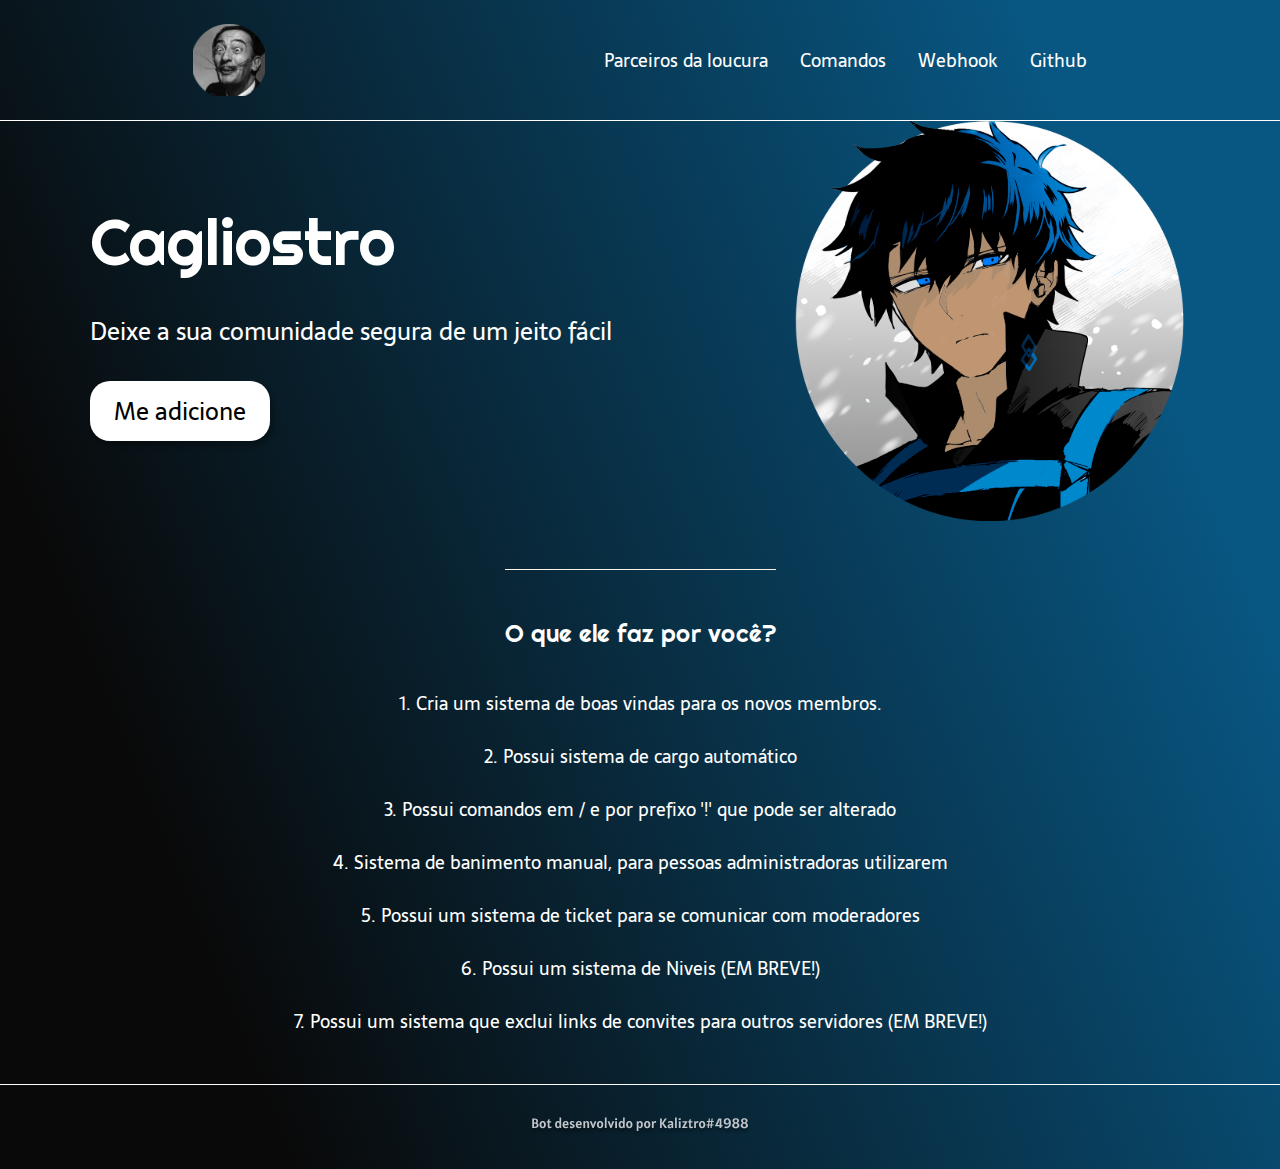
<file: index.html>
<!DOCTYPE html>
<html lang="pt-BR">
<head>
    <meta charset="UTF-8">
    <meta name="viewport" content="width=device-width, initial-scale=1.0">
    <meta name="description" content="Um bot para moderar seu servidor do discord, com alguns comandos de diverção.">
    <title>Cagliostro - Modere seu servidor</title>
    <link rel="shortcut icon" href="https://i.imgur.com/9qy7hhU.png">
    <link rel="stylesheet" type="text/css" href="style.css">
</head>

<body>
    
    <header class="cabecalho"> 
    <img class="cabecalho-logo" src="./svg/parceiros da loucura.svg" alt="ops! parece que o logo não carregou :(">
    <nav class="cabecalho-menu">
    <a class="cabecalho-menu-item" href="https://discord.gg/DNdFVQc6TP" >Parceiros da loucura</a>
    <a class="cabecalho-menu-item" href="./comandos.html" >Comandos</a> 
    <a class="cabecalho-menu-item" href="./webhook/webhook.html">Webhook</a>   
    <a class="cabecalho-menu-item" href="https://github.com/kaliztro" >Github</a>

    <!-- https://sheeptester.github.io/javascripts/webhook-sender.html  esse é o criador do webhook eu apenas adaptei para meu site-->
</nav>
    </header>

    <main class="conteudo">    
<section class="conteudo-principal">
<div class="conteudo-principal-escrito">
<h1 class="conteudo-principal-escrito-titulo">Cagliostro</h1>
<h2 class="conteudo-principal-escrito-subtitulo">Deixe a sua comunidade segura de um jeito fácil</h2>

<script type="text/javascript" src="./javascript/console.js"></script>

<button class="conteudo-principal-escrito-botao" onclick="add()">Me adicione</button></a>

</div>
<img class="conteudo-principal-imagem" src="./svg/Cagliostro.svg" alt="ah não! vc não consegue ver o lindo rosto do Cagliostro">
</section>

<section class="conteudo-secundario" >
<h3 class="conteudo-secundario-titulo">O que ele faz por você?</h3>
<p class="conteudo-secundario-paragrafo">1. Cria um sistema de boas vindas para os novos membros.</p>
<p class="conteudo-secundario-paragrafo">2. Possui sistema de cargo automático</p>
<p class="conteudo-secundario-paragrafo">3. Possui comandos em / e por prefixo '!' que pode ser alterado</p>
<p class="conteudo-secundario-paragrafo">4. Sistema de banimento manual, para pessoas administradoras utilizarem</p>
<p class="conteudo-secundario-paragrafo">5. Possui um sistema de ticket para se comunicar com moderadores</p>
<p class="conteudo-secundario-paragrafo">6. Possui um sistema de Niveis (EM BREVE!)</p>
<p class="conteudo-secundario-paragrafo">7. Possui um sistema que exclui links de convites para outros servidores (EM BREVE!)</p>
</section>

</main>

<footer class="rodape">
<img class="rodape-imagem" src="./svg/footer.svg" alt="ah não! vc não consegue ver:"> 
</footer>

</body>

</html>
</file>
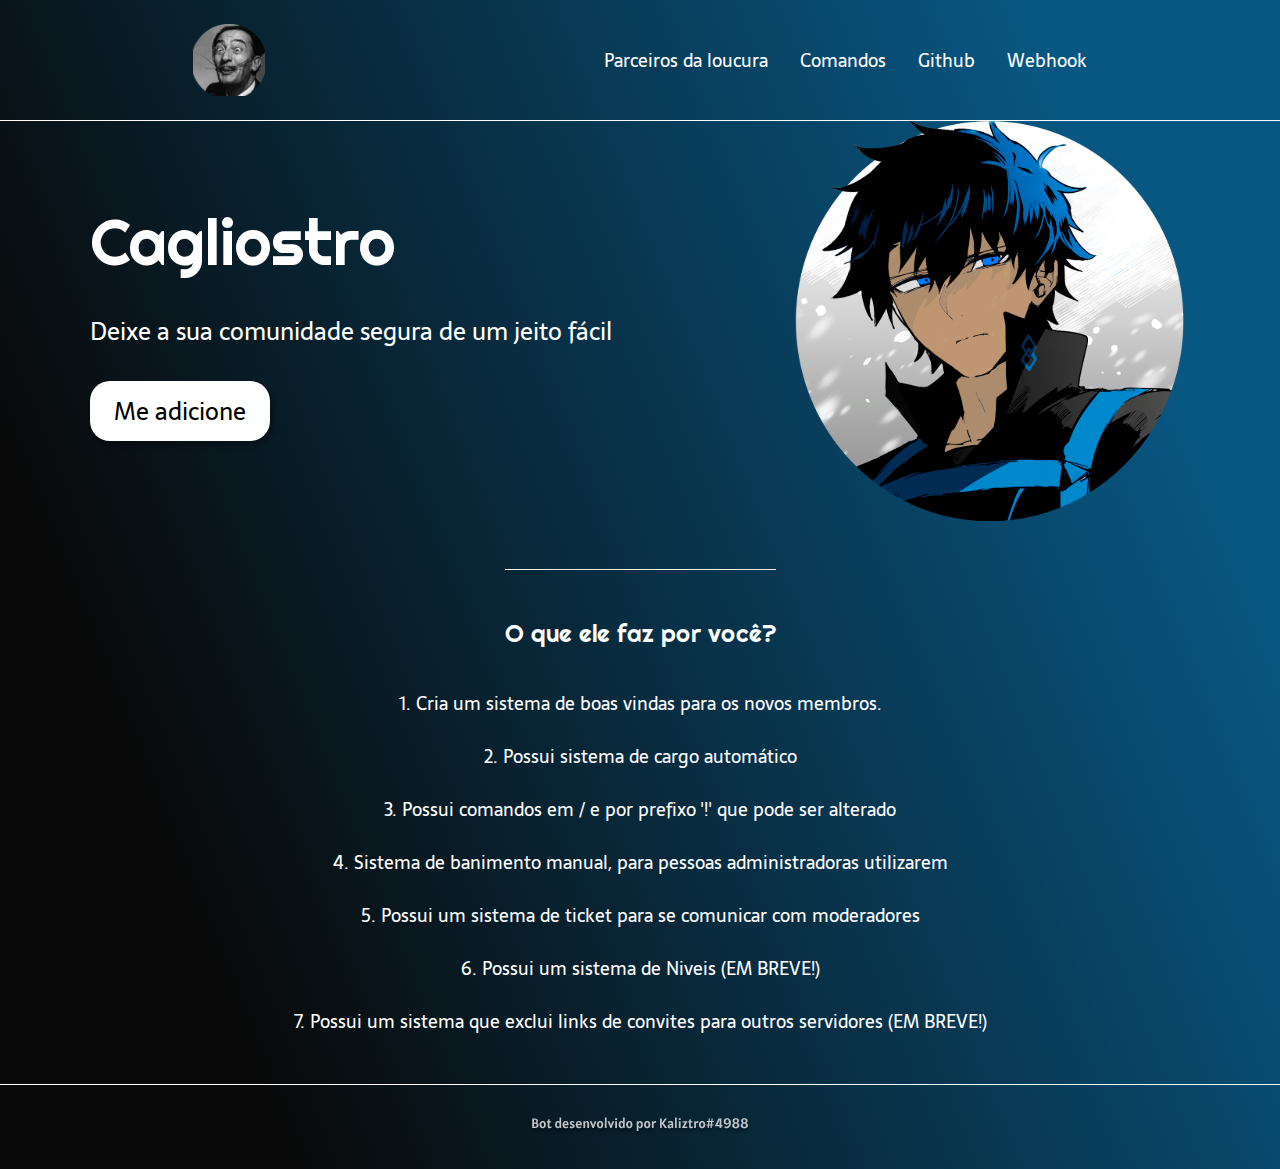
<file: inicio.html>
<!DOCTYPE html>
<html lang="pt-BR">
<head>
    <meta charset="UTF-8">
    <meta name="viewport" content="width=device-width, initial-scale=1.0">
    <meta name="description" content="Um bot para moderar seu servidor do discord, com alguns comandos de diverção.">
    <title>Cagliostro - Modere seu servidor</title>
    <link rel="shortcut icon" href="https://i.imgur.com/9qy7hhU.png">
    <link rel="stylesheet" type="text/css" href="style.css">
</head>

<body>
    <script type="text/javascript" src="./javascript/console.js"></script>
    <header class="cabecalho"> 
<img class="cabecalho-logo" src="./svg/parceiros da loucura.svg" alt="ops! parece que o logo não carregou :(">
<nav class="cabecalho-menu">
    <a class="cabecalho-menu-item" href="https://discord.gg/DNdFVQc6TP" >Parceiros da loucura</a>
    <a class="cabecalho-menu-item" href="./comandos.html" >Comandos</a>    
    <a class="cabecalho-menu-item" href="https://github.com/kaliztro" >Github</a>
    <a class="cabecalho-menu-item" href="https://sheeptester.github.io/javascripts/webhook-sender.html">Webhook</a>
</nav>
    </header>

    <main class="conteudo">    
<section class="conteudo-principal">
<div class="conteudo-principal-escrito">
<h1 class="conteudo-principal-escrito-titulo">Cagliostro</h1>
<h2 class="conteudo-principal-escrito-subtitulo">Deixe a sua comunidade segura de um jeito fácil</h2>

<a href="https://discord.com/api/oauth2/authorize?client_id=882715660134797342&permissions=0&scope=bot%20applications.commands">
<button class="conteudo-principal-escrito-botao">Me adicione</button></a>

</div>
<img class="conteudo-principal-imagem" src="./svg/Cagliostro.svg" alt="ah não! vc não consegue ver o lindo rosto do Cagliostro">
</section>

<section class="conteudo-secundario" >
<h3 class="conteudo-secundario-titulo">O que ele faz por você?</h3>
<p class="conteudo-secundario-paragrafo">1. Cria um sistema de boas vindas para os novos membros.</p>
<p class="conteudo-secundario-paragrafo">2. Possui sistema de cargo automático</p>
<p class="conteudo-secundario-paragrafo">3. Possui comandos em / e por prefixo '!' que pode ser alterado</p>
<p class="conteudo-secundario-paragrafo">4. Sistema de banimento manual, para pessoas administradoras utilizarem</p>
<p class="conteudo-secundario-paragrafo">5. Possui um sistema de ticket para se comunicar com moderadores</p>
<p class="conteudo-secundario-paragrafo">6. Possui um sistema de Niveis (EM BREVE!)</p>
<p class="conteudo-secundario-paragrafo">7. Possui um sistema que exclui links de convites para outros servidores (EM BREVE!)</p>
</section>

</main>

<footer class="rodape">
<img class="rodape-imagem" src="./svg/footer.svg"> 
</footer>

</body>

</html>
</file>
<file: style.css>
@import url('https://fonts.googleapis.com/css2?family=Righteous&family=Sarala:wght@400;700&display=swap');

*{
    margin: 0;
    padding: 0;
    box-sizing: border-box;
    text-decoration: none;
}

body {
    font-size: 100%;
    background: linear-gradient(68.15deg, #090909 16.62%, #085783 85.61%);
}

.cabecalho {
    display: flex;
    flex-direction: row;
    align-items: center;
    justify-content: space-around;
    padding: 24px;
}

.cabecalho-logo {
    height: 72px;
}

.cabecalho-menu {
    display: flex;
    gap:  32px;
}

.cabecalho-menu-item {
    font-family: 'Sarala', sans-serif;
    color: #FFFFFF;
    font-weight: 400;
    font-size: 18px
}

.conteudo {
margin-bottom: 48px;
border-top: 0.4px solid #FFFFFF;
}

.conteudo-principal {
    display: flex;
    flex-direction: row;
    align-items: center;
    justify-content: space-around;   
}

.conteudo-principal-escrito {
    display: flex;
    flex-direction: column;
    gap: 30px;
}

.conteudo-principal-escrito-titulo {
    font-family: 'Righteous', cursive;
    font-weight: 400;
    font-size: 64px;
    color: #FFFFFF;
}

.conteudo-principal-escrito-subtitulo {
    font-family: 'Sarala', sans-serif;
    font-weight: 400;
    font-size: 24px;
    color: #FFFFFF;
}

.conteudo-principal-escrito-botao {
    background-color: #FFFFFF;
    width: 180px;
    height: 60px;
    border: none;
    box-shadow: 4px 5px 4px rgba(0, 0, 0, 0.25);
    border-radius: 20px;
    font-family: 'Sarala', sans-serif;
    font-weight: 400;
    font-size: 24px;
    color: #000000;
    cursor: pointer;
}

.conteudo-principal-escrito-botao:hover {
    background-color: rgba(68, 134, 200, 0.25);
}

.conteudo-principal-imagem {
    height: 400px;
}

.conteudo-secundario {
    display: flex;
    flex-direction: column;
    align-items: center;
    gap: 24px;
    margin-top: 48px;
}

.conteudo-secundario-titulo {
    border-top: 0.4px solid #fff2e7;
    padding-top: 48px;
    font-family: 'Righteous', cursive;
    font-weight: 400;
    font-size: 24px;
    color: #FFFFFF;
    margin-bottom: 16px;
}

.conteudo-secundario-paragrafo {
    font-family: 'Sarala', sans-serif;
    font-weight: 300;
    font-size: 18px;
    color: #FFFFFF;
}

.rodape {
    padding: 32px;
    border-top: 0.4px solid #FFFFFF;
}

.rodape-imagem {
    height: 20px;
    display: block;
    margin: 0 auto;

}

/* COMANDOS */

.cabecalhoCMD {
    display: flex;
    flex-direction: row;
    align-items: center;
    justify-content: flex-start;
    padding: 24px 70px;
}

.conteudo-principal-cmd {
    display: flex;
    flex-direction: row;
    align-items: center;
    justify-content: space-around;  
    color: #FFFFFF;
}

.conteudo-cmds-slash {
    font-family: 'Righteous', cursive;
    font-weight: 400;
    font-size: 40px;
}

p{
    color: white;
}

.section1 {
    max-width: 90rem;
    margin: 0 auto;
}

.div1 {
    width: auto;
    height: auto; 
    display: inline-block; 
    padding: 30px;
}

.div2 {
    position: absolute; /* topo*/
    width: auto;
    height: auto; /* altura */
    display: inline-block;  /* deixa um ao lado do outro */
    padding: 30px;
    margin-left: 10px; /* deixa o espaço entre os 2 blocos */ 
}

.div3 {
    position: absolute; /* topo*/
    width: auto;
    height: auto; /* altura */
    display: inline-block;  /* deixa um ao lado do outro */
    padding: 30px;
    margin-left: 680px; /* deixa o espaço entre os 2 blocos */ 
}

.titulo{
    color: #FFFFFF;
    font-size: 34px;
    margin-left: 30px;
    margin-bottom: 40px;
}

.CMD {
    display: block;
    color: #FFFFFF;
    font-size: 20px;
    font-weight: 300;
    cursor: pointer;
}

/* popup */

.popup{
    position: fixed;
    top: 0; bottom: 0; 
    left: 0; right:0;
    margin: auto;
    width: 790px;
    height: 480px;
    padding: 15px;
    border: solid 1px #ffffff;
    background: linear-gradient(68.15deg, #090909 16.62%, #085783 85.61%);
    display: none;
    border-radius: 10PX;
}

.fechar {
    width: 20px;
    height: 20px;
    margin-left: 740px;
    margin-top: 0;
    border-radius: 10px;
    cursor: pointer;
}

.btn {
    margin-left: 5px;
    margin-top: 1px;
    cursor: pointer;
    color: aliceblue;
    font-family: 'Times New Roman';
}

.gif{
     width: auto;
     margin-left: 50px;
     border-radius: 10px;
     border: solid 1px #010a0f
}

.descricao {
    color: #FFFFFF;
    margin-top: 10px;
    margin-left: 300px;
    width: 160px;
}
</file>
